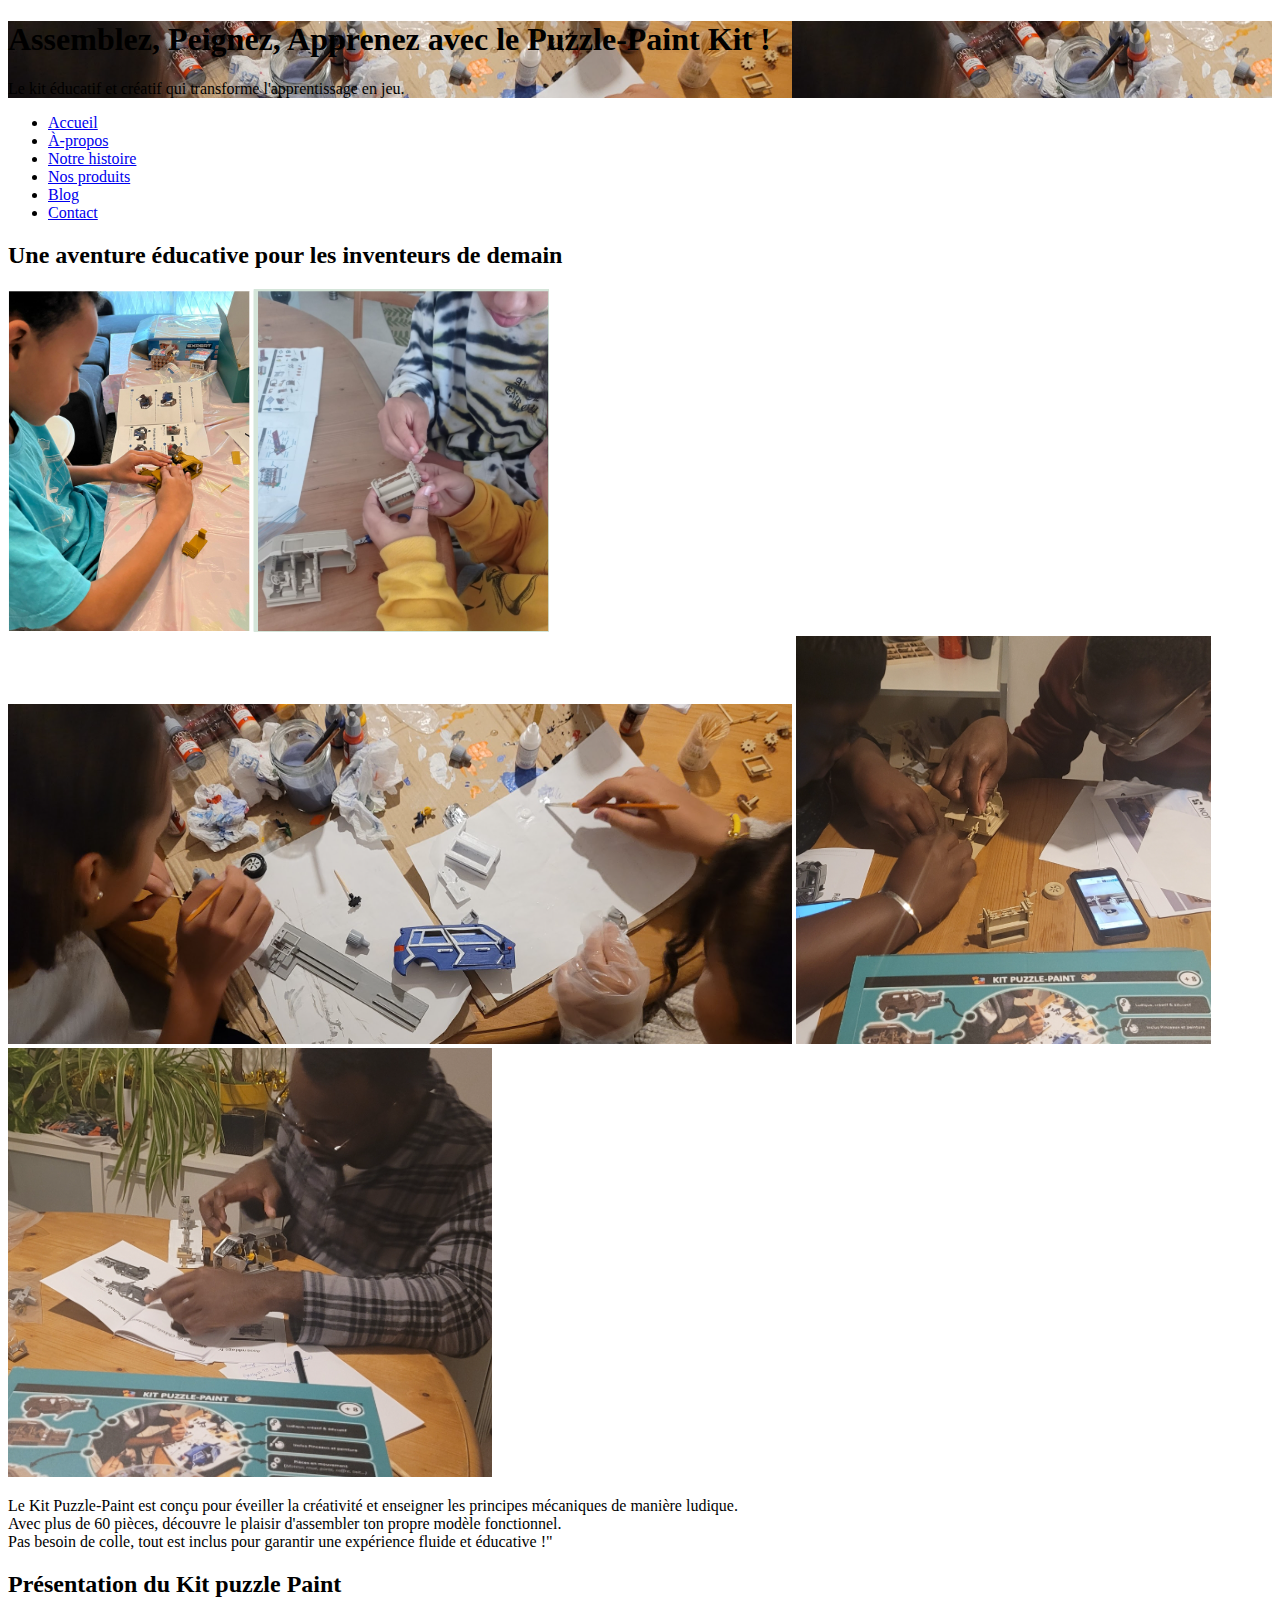
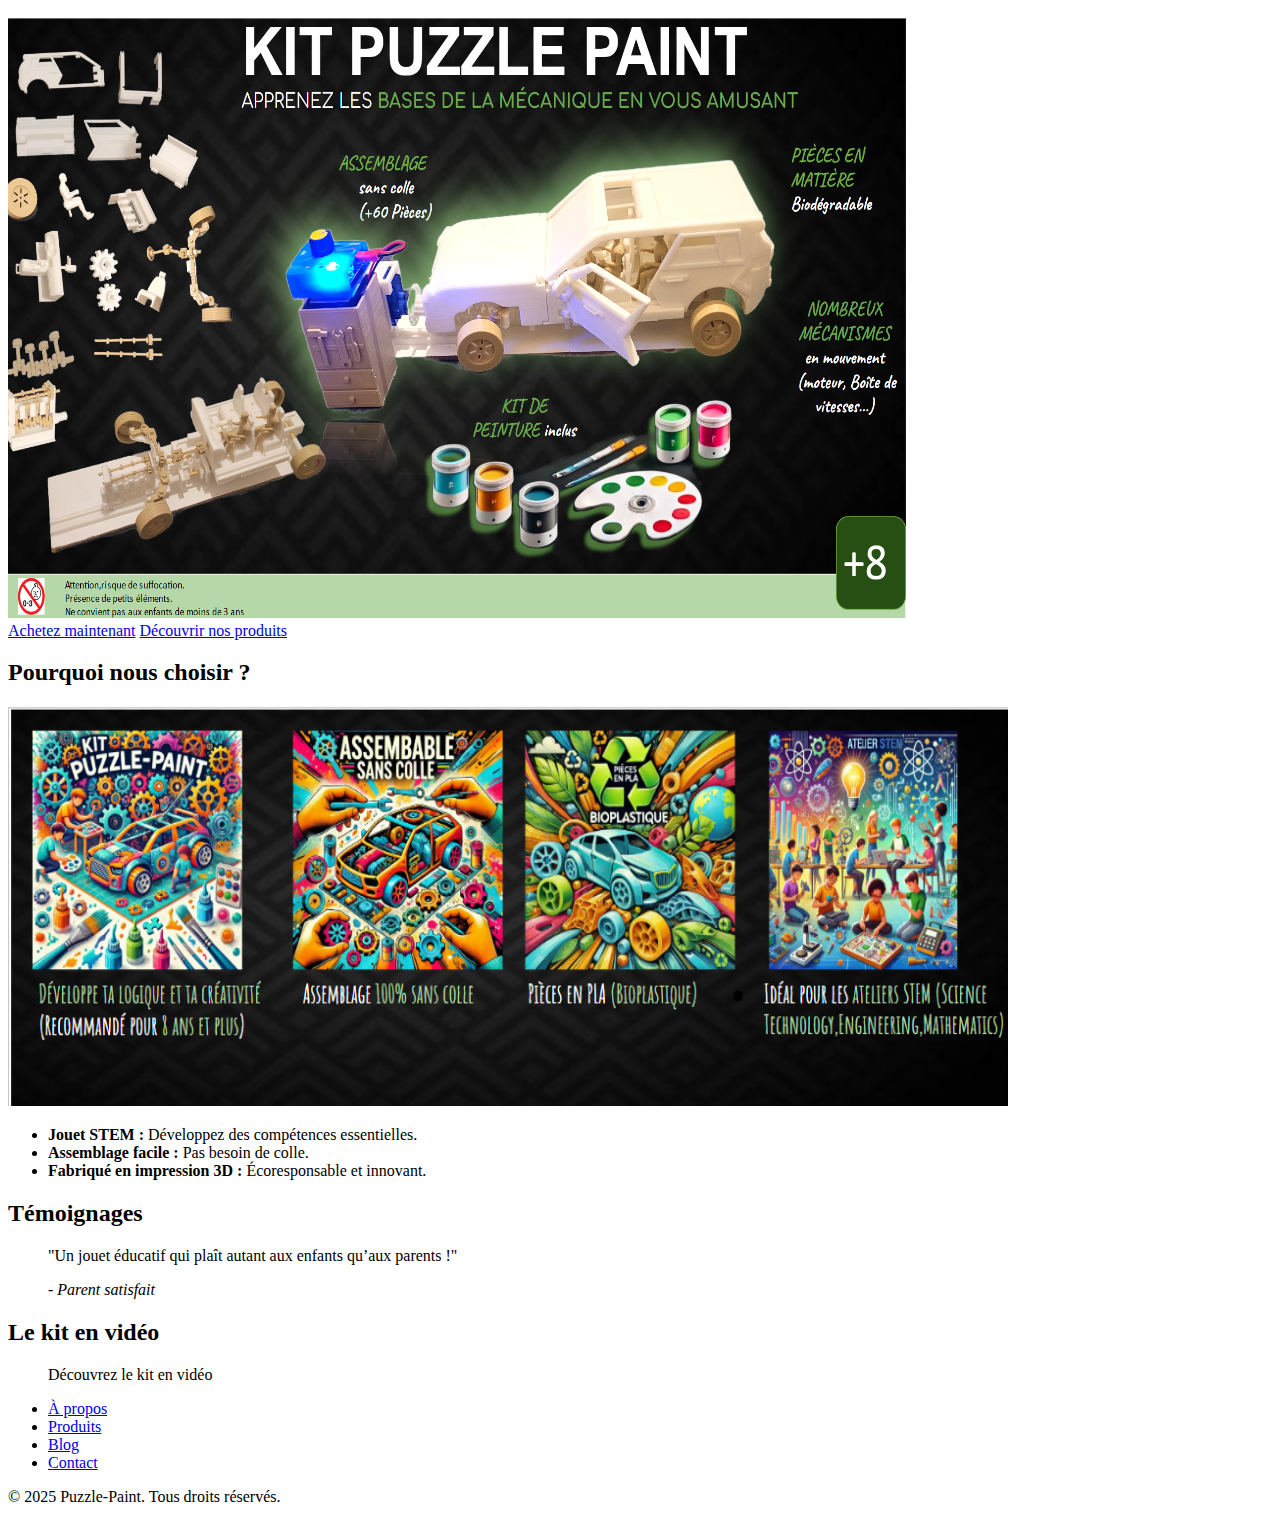
<file: Index.html>
<!DOCTYPE html>
<html lang="fr">
<head>
    <meta charset="UTF-8">
    <meta name="viewport" content="width=device-width, initial-scale=1.0">
    <title>Puzzle-Paint Kit</title>
    <link rel="stylesheet" href="CSS.txt">
    <!-- Intégration de la police Google Fonts -->
    <link href="https://fonts.googleapis.com/css2?family=Roboto:wght@400;700&display=swap" rel="stylesheet">
</head>
<body>
    <!-- Header avec image en arrière-plan -->
    <header class="header" style="background-image: url('background-header.png');">
        <div class="container">
            <h1>Assemblez, Peignez, Apprenez avec le Puzzle-Paint Kit !</h1>
            <p>Le kit éducatif et créatif qui transforme l'apprentissage en jeu.</p>
        </div>
        
    </header>

    <main>
        <nav class="navbar">
            <ul class="nav-list">
                <li><a href="1-PageAccueil.html">Accueil</a></li>
                <li><a href="3-APropos.html">À-propos</a></li>
                <li><a href="2-History.html">Notre histoire</a></li>
                <li><a href="products.html">Nos produits</a></li>
                <li><a href="5-Blog.html">Blog</a></li>
                <li><a href="4-Contact.html">Contact</a></li>
            </ul>
        </nav>
        <!-- Section avanture Educative -->
        <section class="features">
            <div class="container">
                <h2>Une aventure éducative pour les inventeurs de demain</h2>
                <div class="carousel">
                    <div class="carousel-images">
                        <img src="intro-image.png" alt="Image 1">
                        <img src="background-header.png" alt="Image 2">
                        <img src="carroussel1.png" alt="Image 3">
                        <img src="Carroussel2.png" alt="Image 4">
                    </div>
                </div>
            </div>
            <p>Le Kit Puzzle-Paint est conçu pour éveiller la créativité et enseigner 
                les principes mécaniques de manière ludique.<br>
                Avec plus de 60 pièces, découvre le plaisir d'assembler ton propre modèle fonctionnel.
                <br>Pas besoin de colle, tout est inclus pour garantir une expérience fluide et éducative !"</p>

        </section>

        <!-- Section Presentation du kit -->
               <section class="features">
                <div class="container">
                    <h2>Présentation du Kit puzzle Paint</h2>
                    <div class="image-wrapper">
                        <img src="imageKIT.png" 
                        alt="Illustration éducative" 
                        width="900"
                        height="600"
                        class="intro-image">
                        </div>
                        <div class="cta-buttons">
                            <a href="#" class="btn btn-primary">Achetez maintenant</a>
                            <a href="#" class="btn btn-secondary">Découvrir nos produits</a>
                        </div>  
                </div>
            </section>

        <!-- Section Pourquoi nous choisir ? -->
        <section class="why-us">
            <div class="container">
                <h2>Pourquoi nous choisir ?</h2>
                <div class="image-wrapper">
                    <img src="pqdchoisir.png" 
                    alt="Illustration éducative" 
                    width="1000"
                    height="400"
                    class="intro-image">
                    </div>
                <ul>
                    <li><strong>Jouet STEM :</strong> Développez des compétences essentielles.</li>
                    <li><strong>Assemblage facile :</strong> Pas besoin de colle.</li>
                    <li><strong>Fabriqué en impression 3D :</strong> Écoresponsable et innovant.</li>
                </ul>
            </div>
        </section>


        <!-- Section Témoignages -->
        <section class="testimonials">
            <div class="container">
                <h2>Témoignages</h2>
                <blockquote>
                    <p>"Un jouet éducatif qui plaît autant aux enfants qu’aux parents !"</p>
                    <cite>- Parent satisfait</cite>
                </blockquote>
            </div>
        </section>
        <!-- Section Vidéo -->
        <section class="testimonials">
            <div class="container">
                <h2>Le kit en vidéo</h2>
                <blockquote>
                    <p>Découvrez le kit en vidéo </p>
                </blockquote>
            </div>
        </section>
    </main>

    <!-- Footer -->
    <footer class="footer">
        <div class="container">
            <nav>
                <ul>
                    <li><a href="#">À propos</a></li>
                    <li><a href="#">Produits</a></li>
                    <li><a href="#">Blog</a></li>
                    <li><a href="#">Contact</a></li>
                </ul>
            </nav>
            <p>&copy; 2025 Puzzle-Paint. Tous droits réservés.</p>
        </div>
    </footer>
</body>
</html>
</file>
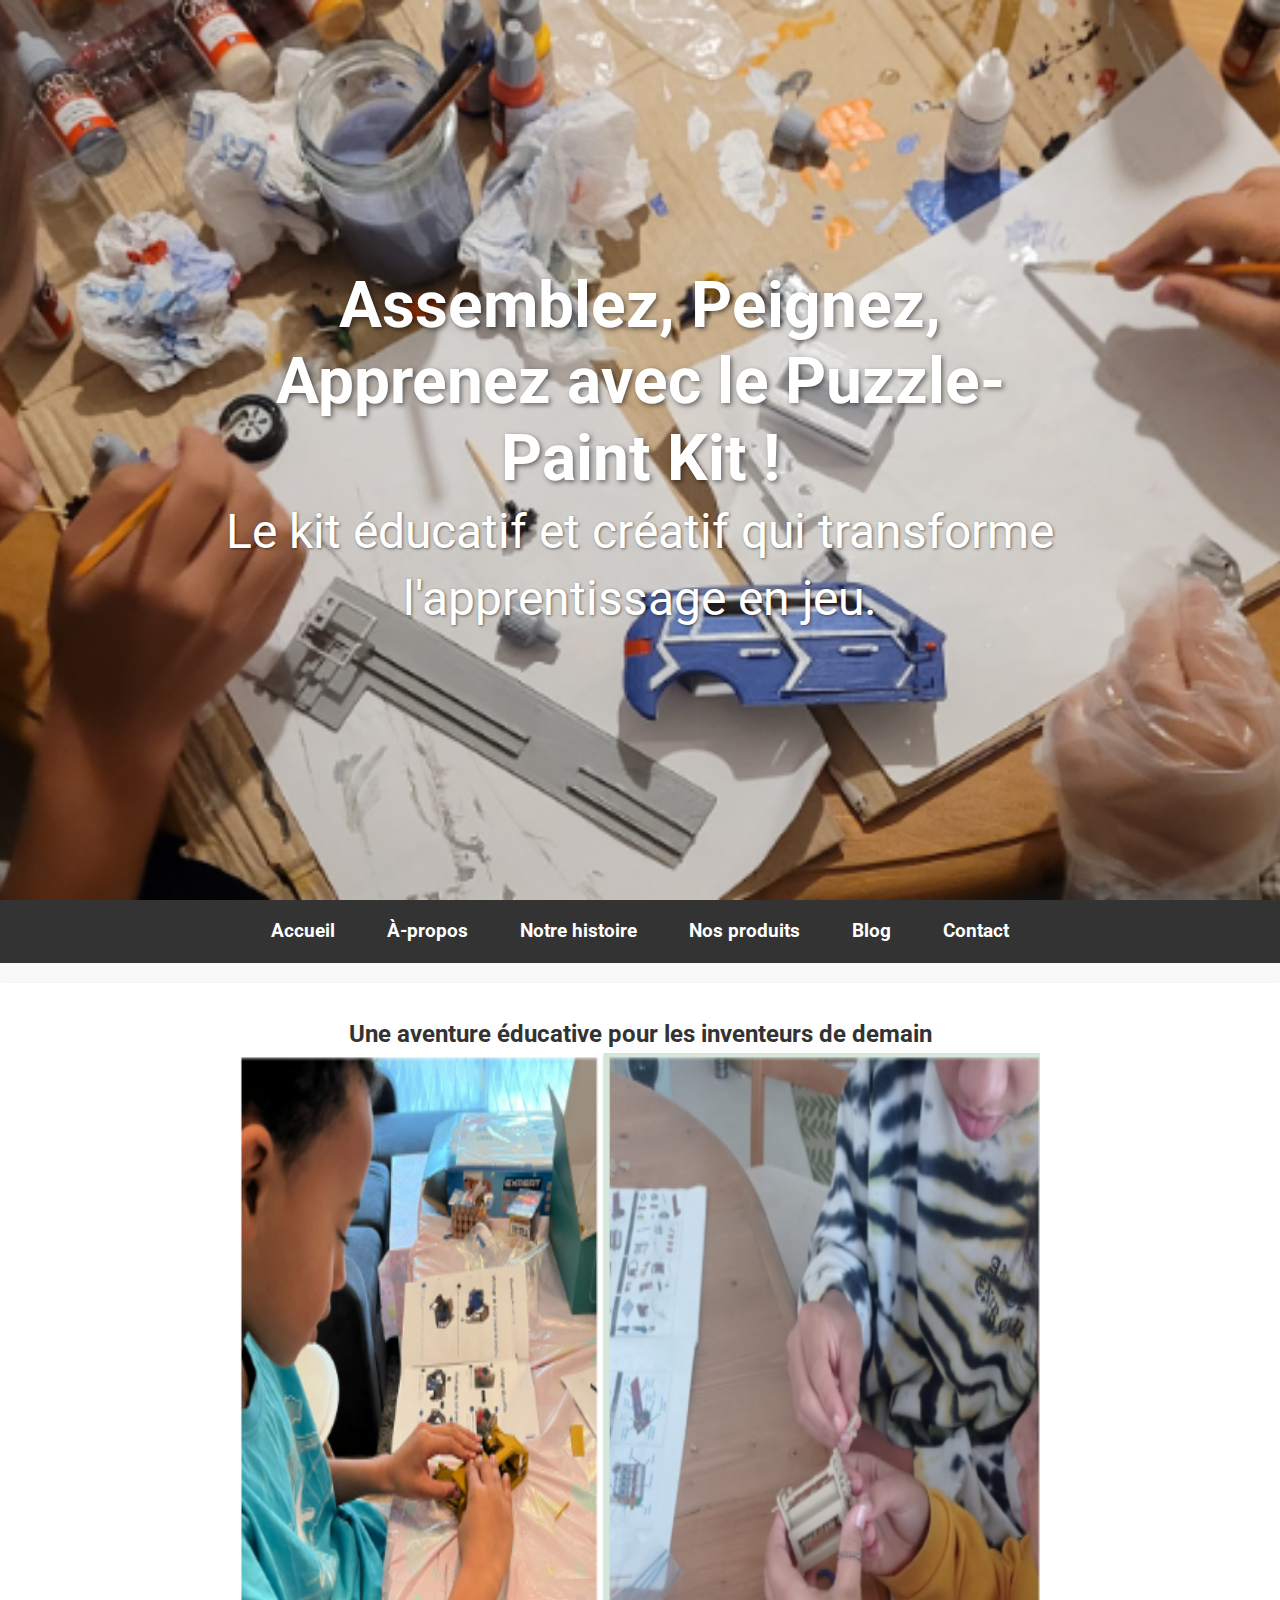
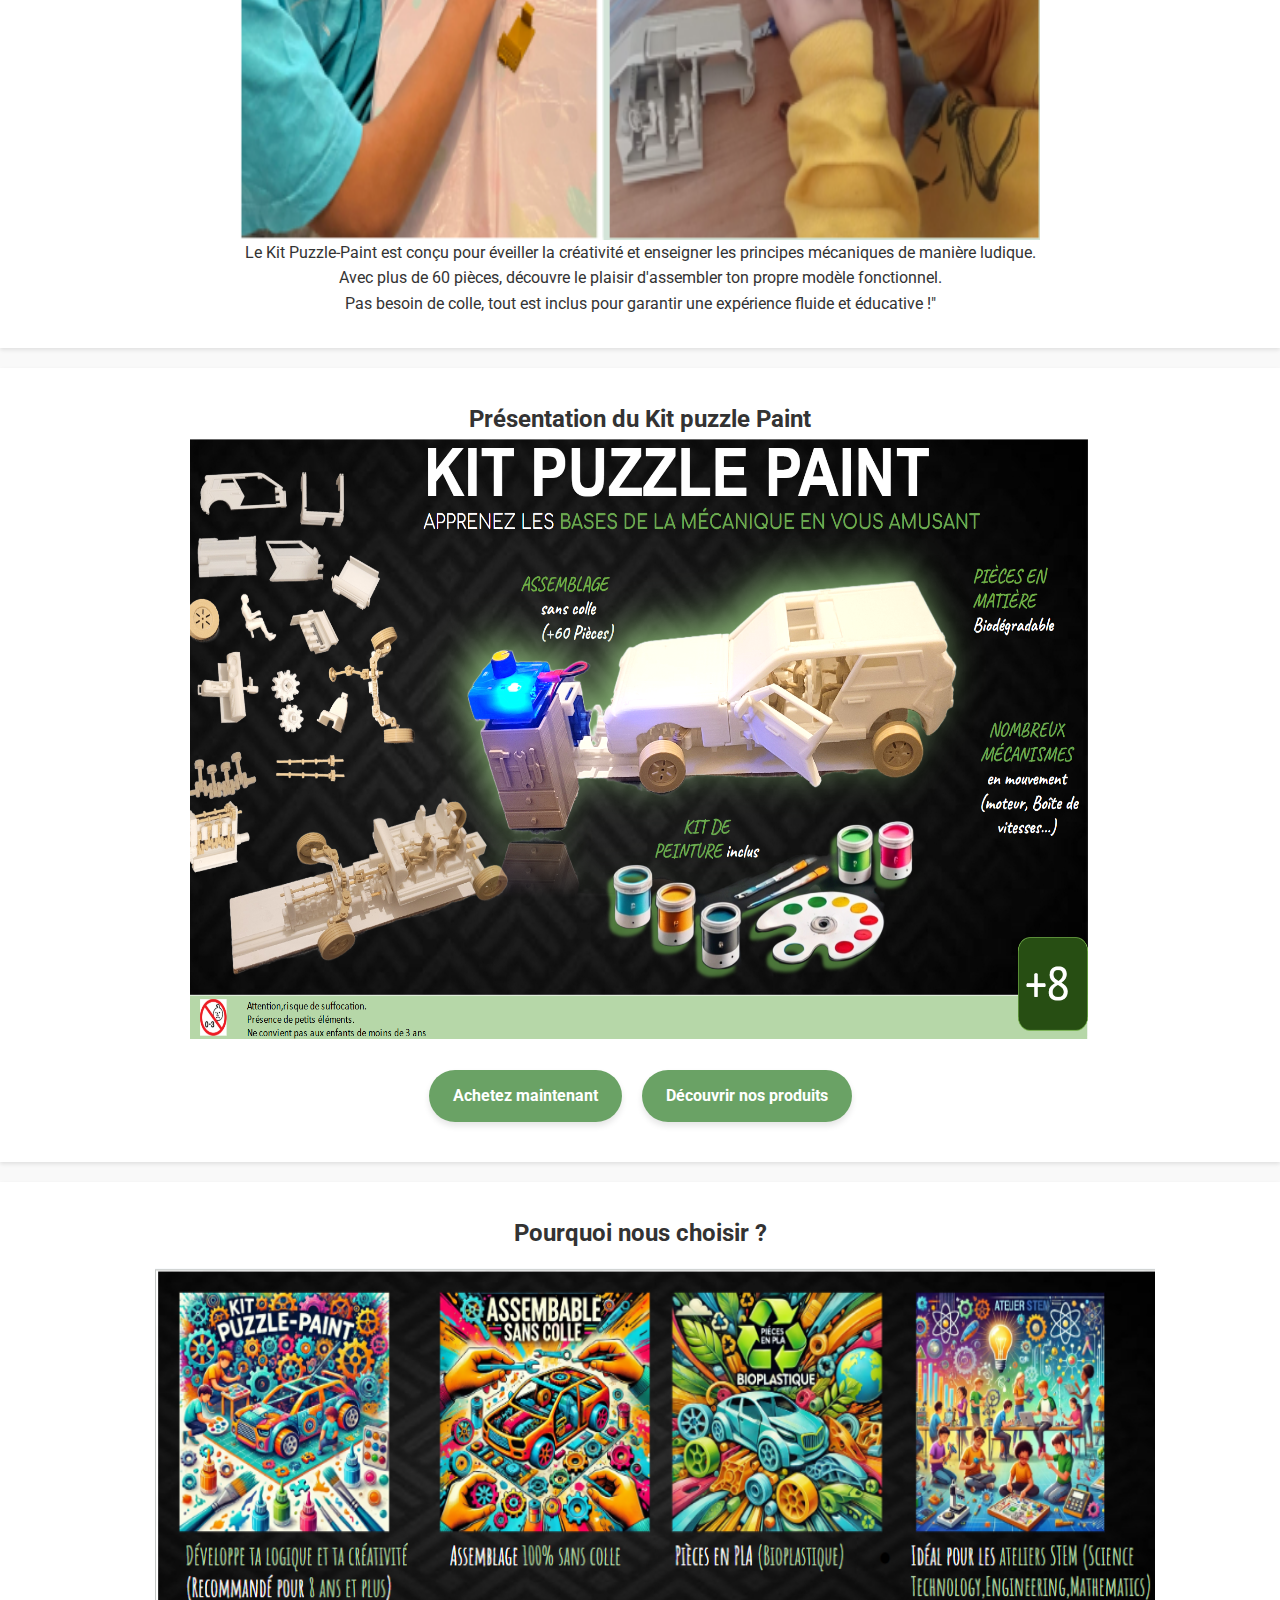
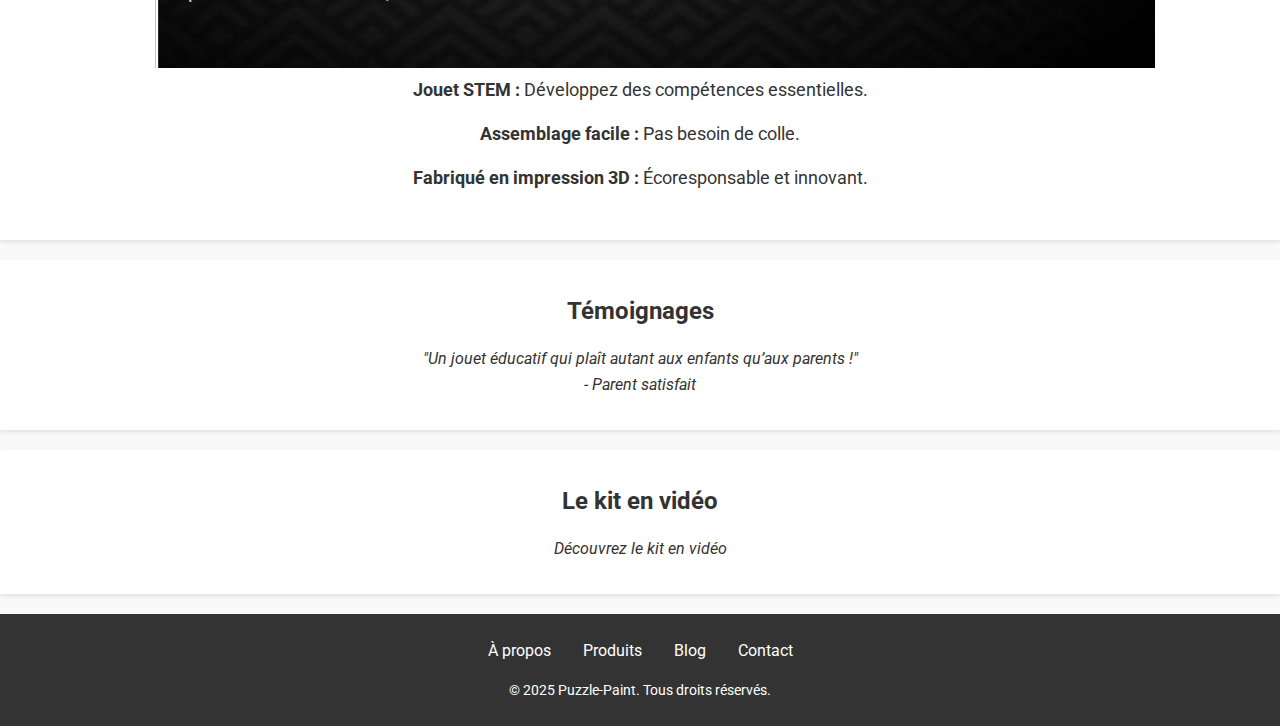
<file: index.html>
<!DOCTYPE html>
<html lang="fr">
<head>
    <meta charset="UTF-8">
    <meta name="viewport" content="width=device-width, initial-scale=1.0">
    <title>Puzzle-Paint Kit</title>
    <link rel="stylesheet" href="CSS.css">
    <!-- Intégration de la police Google Fonts -->
    <link href="https://fonts.googleapis.com/css2?family=Roboto:wght@400;700&display=swap" rel="stylesheet">
</head>
<body>
    <!-- Header avec image en arrière-plan -->
    <header class="header" style="background-image: url('background-header.png');">
        <div class="container">
            <h1>Assemblez, Peignez, Apprenez avec le Puzzle-Paint Kit !</h1>
            <p>Le kit éducatif et créatif qui transforme l'apprentissage en jeu.</p>
        </div>
        
    </header>

    <main>
        <nav class="navbar">
            <ul class="nav-list">
                <li><a href="1-PageAccueil.html">Accueil</a></li>
                <li><a href="3-APropos.html">À-propos</a></li>
                <li><a href="2-History.html">Notre histoire</a></li>
                <li><a href="products.html">Nos produits</a></li>
                <li><a href="5-Blog.html">Blog</a></li>
                <li><a href="4-Contact.html">Contact</a></li>
            </ul>
        </nav>
        <!-- Section avanture Educative -->
        <section class="features">
            <div class="container">
                <h2>Une aventure éducative pour les inventeurs de demain</h2>
                <div class="carousel">
                    <div class="carousel-images">
                        <img src="intro-image.png" alt="Image 1">
                        <img src="background-header.png" alt="Image 2">
                        <img src="carroussel1.png" alt="Image 3">
                        <img src="Carroussel2.png" alt="Image 4">
                    </div>
                </div>
            </div>
            <p>Le Kit Puzzle-Paint est conçu pour éveiller la créativité et enseigner 
                les principes mécaniques de manière ludique.<br>
                Avec plus de 60 pièces, découvre le plaisir d'assembler ton propre modèle fonctionnel.
                <br>Pas besoin de colle, tout est inclus pour garantir une expérience fluide et éducative !"</p>

        </section>

        <!-- Section Presentation du kit -->
               <section class="features">
                <div class="container">
                    <h2>Présentation du Kit puzzle Paint</h2>
                    <div class="image-wrapper">
                        <img src="imageKIT.png" 
                        alt="Illustration éducative" 
                        width="900"
                        height="600"
                        class="intro-image">
                        </div>
                        <div class="cta-buttons">
                            <a href="#" class="btn btn-primary">Achetez maintenant</a>
                            <a href="#" class="btn btn-secondary">Découvrir nos produits</a>
                        </div>  
                </div>
            </section>

        <!-- Section Pourquoi nous choisir ? -->
        <section class="why-us">
            <div class="container">
                <h2>Pourquoi nous choisir ?</h2>
                <div class="image-wrapper">
                    <img src="pqdchoisir.png" 
                    alt="Illustration éducative" 
                    width="1000"
                    height="400"
                    class="intro-image">
                    </div>
                <ul>
                    <li><strong>Jouet STEM :</strong> Développez des compétences essentielles.</li>
                    <li><strong>Assemblage facile :</strong> Pas besoin de colle.</li>
                    <li><strong>Fabriqué en impression 3D :</strong> Écoresponsable et innovant.</li>
                </ul>
            </div>
        </section>


        <!-- Section Témoignages -->
        <section class="testimonials">
            <div class="container">
                <h2>Témoignages</h2>
                <blockquote>
                    <p>"Un jouet éducatif qui plaît autant aux enfants qu’aux parents !"</p>
                    <cite>- Parent satisfait</cite>
                </blockquote>
            </div>
        </section>
        <!-- Section Vidéo -->
        <section class="testimonials">
            <div class="container">
                <h2>Le kit en vidéo</h2>
                <blockquote>
                    <p>Découvrez le kit en vidéo </p>
                </blockquote>
            </div>
        </section>
    </main>

    <!-- Footer -->
    <footer class="footer">
        <div class="container">
            <nav>
                <ul>
                    <li><a href="#">À propos</a></li>
                    <li><a href="#">Produits</a></li>
                    <li><a href="#">Blog</a></li>
                    <li><a href="#">Contact</a></li>
                </ul>
            </nav>
            <p>&copy; 2025 Puzzle-Paint. Tous droits réservés.</p>
        </div>
    </footer>
</body>
</html>
</file>
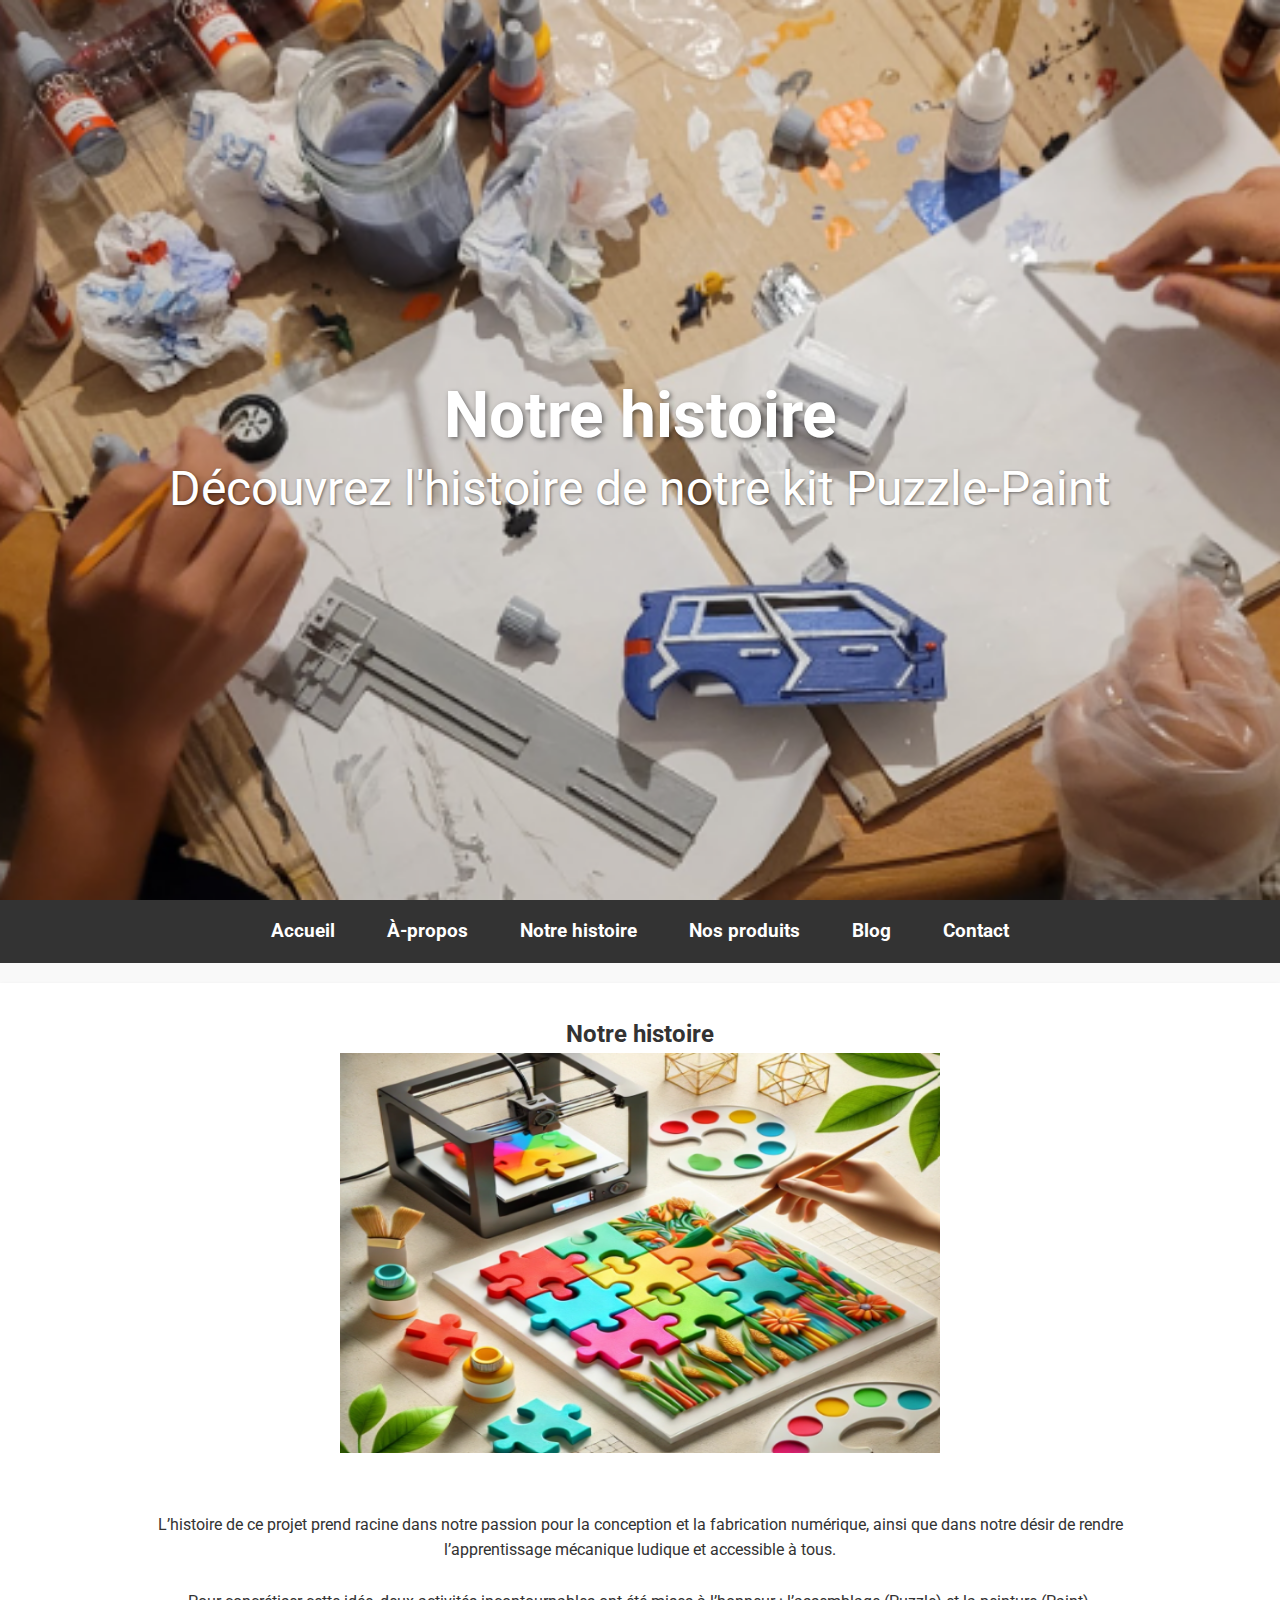
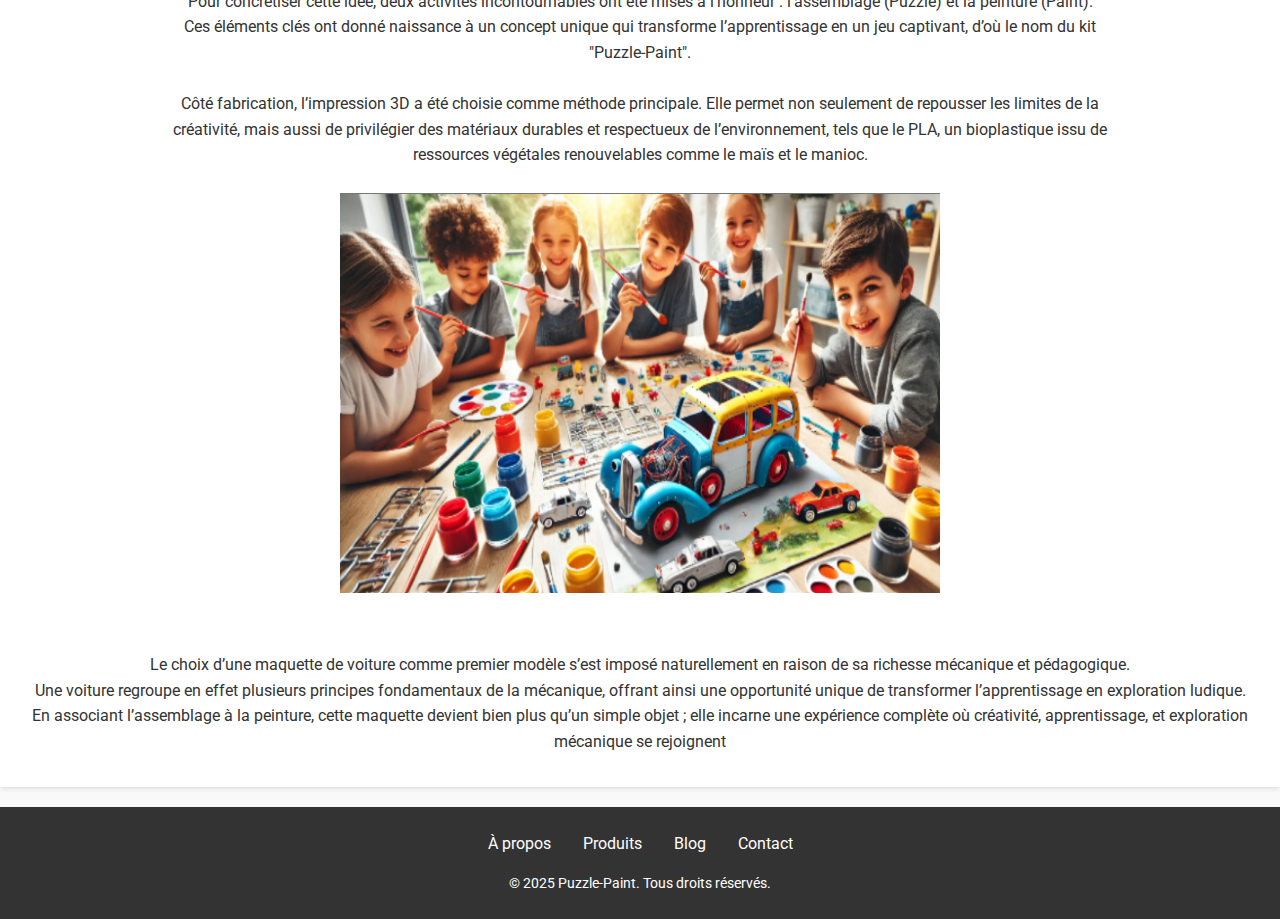
<file: 2-History.html>
<!DOCTYPE html>
<html lang="fr">
<head>
    <meta charset="UTF-8">
    <meta name="viewport" content="width=device-width, initial-scale=1.0">
    <title>Puzzle-Paint Kit</title>
    <link rel="stylesheet" href="CSS.css">
    <!-- Intégration de la police Google Fonts -->
    <link href="https://fonts.googleapis.com/css2?family=Roboto:wght@400;700&display=swap" rel="stylesheet">
</head>
<body>
    <!-- Header avec image en arrière-plan -->
    <header class="header" style="background-image: url('background-header.png');">
        <div class="container">
            <h1>Notre histoire</h1>
            <p>Découvrez l'histoire de notre kit Puzzle-Paint</p>
        </div>
        
    </header>

    <main>
        <nav class="navbar">
            <ul class="nav-list">
                <li><a href="index.html">Accueil</a></li>
                <li><a href="3-APropos.html">À-propos</a></li>
                <li><a href="2-History.html">Notre histoire</a></li>
                <li><a href="products.html">Nos produits</a></li>
                <li><a href="5-Blog.html">Blog</a></li>
                <li><a href="4-Contact.html">Contact</a></li>
            </ul>
        </nav>
        <!-- Notre Histoire -->
        <section class="features">
            <div class="container">
                <h2>Notre histoire</h2>
                <div class="image-wrapper">
                    <img src="history.png" 
                    alt="Illustration éducative" 
                    width="600"
                    height="400"
                    class="intro-image">
                    </div>
                    <p><Br><Br>L’histoire de ce projet prend racine dans notre passion pour la conception et la fabrication numérique, ainsi que dans notre désir de rendre l’apprentissage mécanique ludique et accessible à tous.
                        <br><br> Pour concrétiser cette idée, deux activités incontournables ont été mises à l’honneur : l’assemblage (Puzzle) et la peinture (Paint).  <br> Ces éléments clés ont donné naissance à un concept unique qui transforme l’apprentissage en un jeu captivant, d’où le nom du kit "Puzzle-Paint".
                        <br> <br>Côté fabrication, l’impression 3D a été choisie comme méthode principale. Elle permet non seulement de repousser les limites de la créativité, mais aussi de privilégier des matériaux durables et respectueux de l’environnement, tels que le PLA, un bioplastique issu de ressources végétales renouvelables comme le maïs et le manioc.<Br><Br></p>
            </div>
            <div class="image-wrapper">
                <img src="history2.png" 
                alt="Illustration éducative" 
                width="600"
                height="400"
                class="intro-image">
                </div>
            <p> <Br><Br>Le choix d’une maquette de voiture comme premier modèle s’est imposé naturellement en raison de sa richesse mécanique et pédagogique. 
                <br> Une voiture regroupe en effet plusieurs principes fondamentaux de la mécanique, offrant ainsi une opportunité unique de transformer l’apprentissage en exploration ludique.
                <br> En associant l’assemblage à la peinture, cette maquette devient bien plus qu’un simple objet ; elle incarne une expérience complète où créativité, apprentissage, et exploration mécanique se rejoignent
                </p>
        </section>
    </main>

    <!-- Footer -->
    <footer class="footer">
        <div class="container">
            <nav>
                <ul>
                    <li><a href="#">À propos</a></li>
                    <li><a href="#">Produits</a></li>
                    <li><a href="#">Blog</a></li>
                    <li><a href="#">Contact</a></li>
                </ul>
            </nav>
            <p>&copy; 2025 Puzzle-Paint. Tous droits réservés.</p>
        </div>
    </footer>
</body>
</html>
</file>
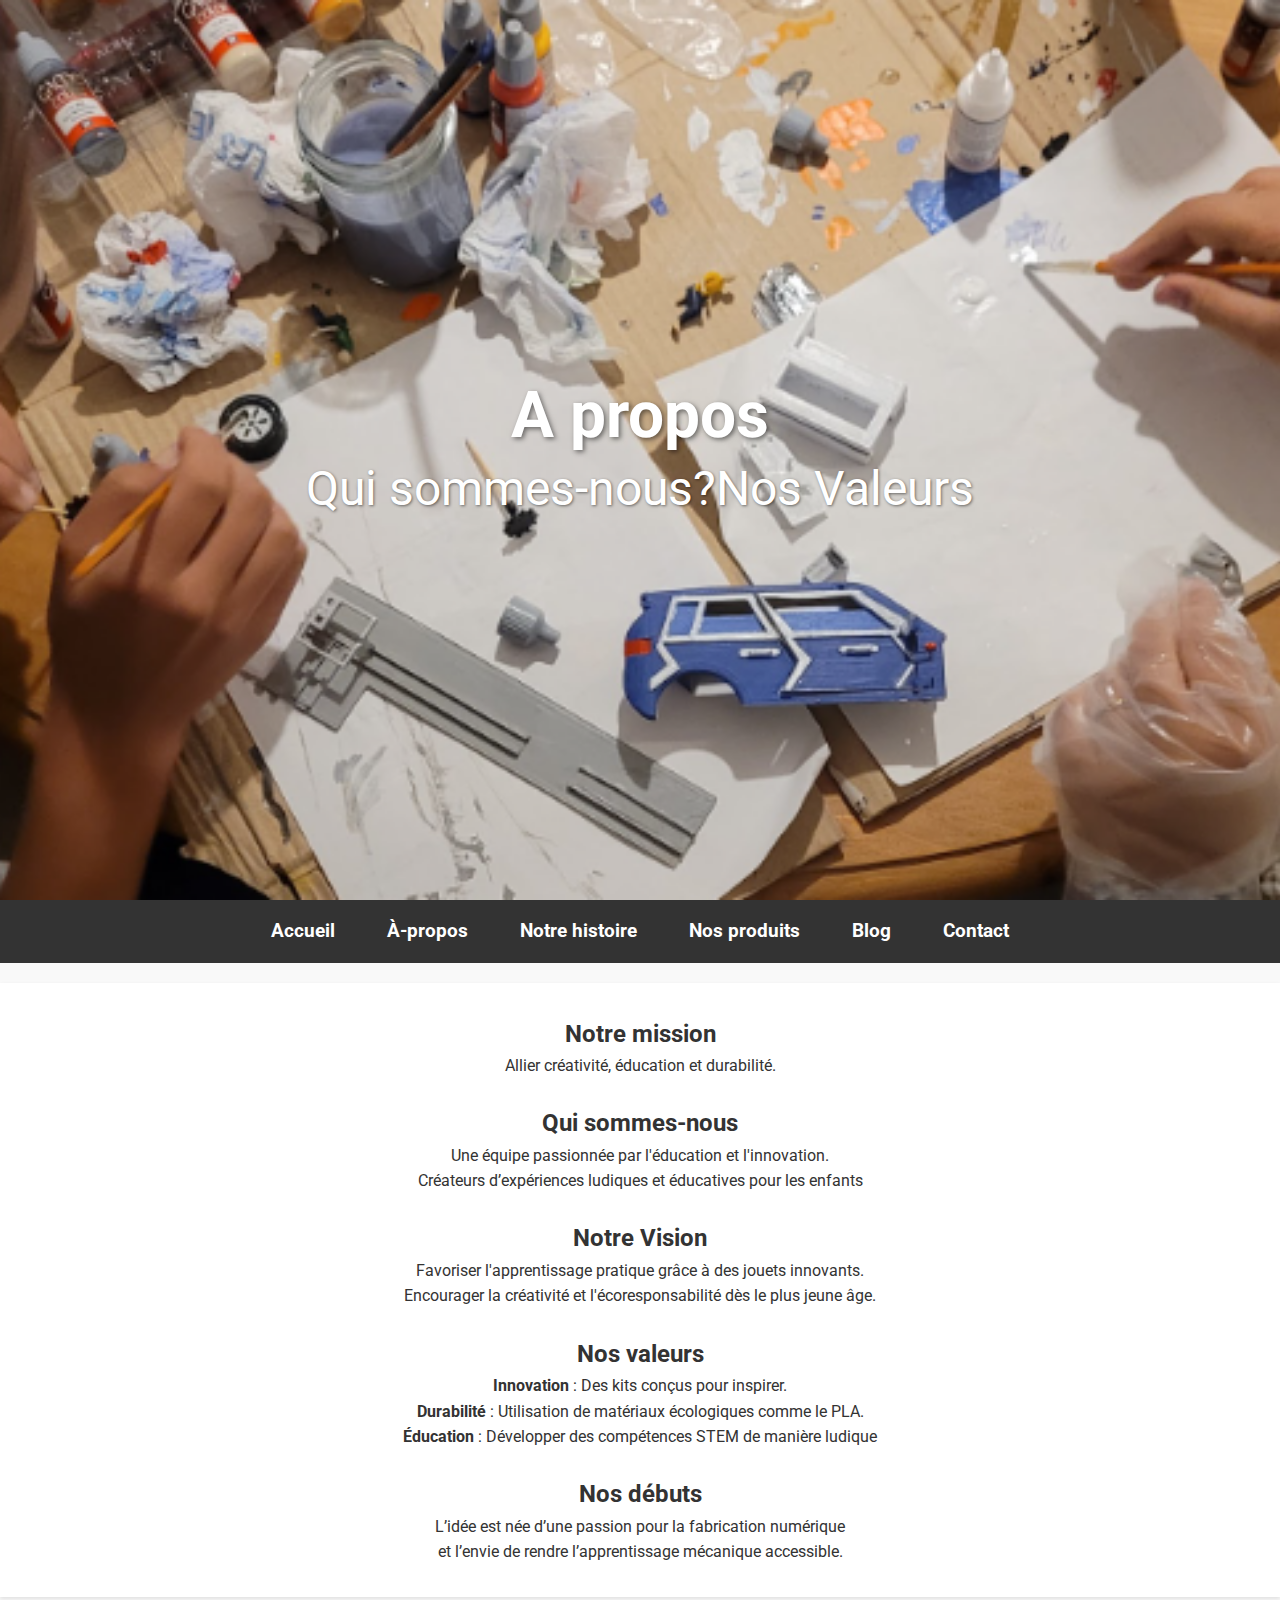
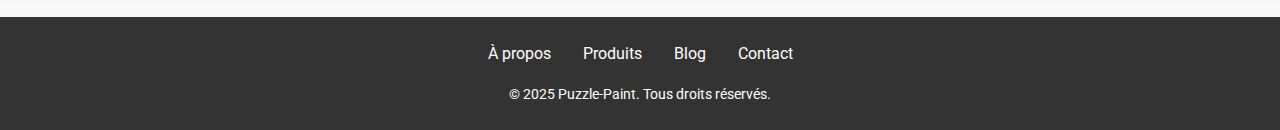
<file: 3-APropos.html>
<!DOCTYPE html>
<html lang="fr">
<head>
    <meta charset="UTF-8">
    <meta name="viewport" content="width=device-width, initial-scale=1.0">
    <title>Puzzle-Paint Kit</title>
    <link rel="stylesheet" href="CSS.css">
    <!-- Intégration de la police Google Fonts -->
    <link href="https://fonts.googleapis.com/css2?family=Roboto:wght@400;700&display=swap" rel="stylesheet">
</head>
<body>
    <!-- Header avec image en arrière-plan -->
    <header class="header" style="background-image: url('background-header.png');">
        <div class="container">
            <h1>A propos</h1>
            <p>Qui sommes-nous?Nos Valeurs</p>
        </div>
        
    </header>

    <main>
        <nav class="navbar">
            <ul class="nav-list">
                <li><a href="index.html">Accueil</a></li>
                <li><a href="3-APropos.html">À-propos</a></li>
                <li><a href="2-History.html">Notre histoire</a></li>
                <li><a href="products.html">Nos produits</a></li>
                <li><a href="5-Blog.html">Blog</a></li>
                <li><a href="4-Contact.html">Contact</a></li>
            </ul>
        </nav>
        <!-- Notre Mission -->
        <section class="features">
            <div class="container">
                <h2>Notre mission</h2>
                    </div>
                    <p>Allier créativité, éducation et durabilité.<Br><Br></p>
                <h2>Qui sommes-nous</h2>
                <p>Une équipe passionnée par l'éducation et l'innovation.
                    <Br>Créateurs d’expériences ludiques et éducatives pour les enfants
                    <Br><Br></p>
                        <h2>Notre Vision</h2>
                    </div>
                    <p>Favoriser l'apprentissage pratique grâce à des jouets innovants.<Br>
                        Encourager la créativité et l'écoresponsabilité dès le plus jeune âge.
                        <Br><Br></p>
                <h2>Nos valeurs</h2>
                <p> 
                    <strong>Innovation </strong> : Des kits conçus pour inspirer.<Br>
                    <strong> Durabilité</strong> : Utilisation de matériaux écologiques comme le PLA.<Br>
                    <strong> Éducation </strong>: Développer des compétences STEM de manière ludique<Br>
                            <Br></p>
                    <h2>Nos débuts</h2>
                <p>L’idée est née d’une passion pour la fabrication numérique <Br> et l’envie de rendre l’apprentissage mécanique accessible.
                    </p>
        </section>
    </main>

    <!-- Footer -->
    <footer class="footer">
        <div class="container">
            <nav>
                <ul>
                    <li><a href="#">À propos</a></li>
                    <li><a href="#">Produits</a></li>
                    <li><a href="#">Blog</a></li>
                    <li><a href="#">Contact</a></li>
                </ul>
            </nav>
            <p>&copy; 2025 Puzzle-Paint. Tous droits réservés.</p>
        </div>
    </footer>
</body>
</html>
</file>
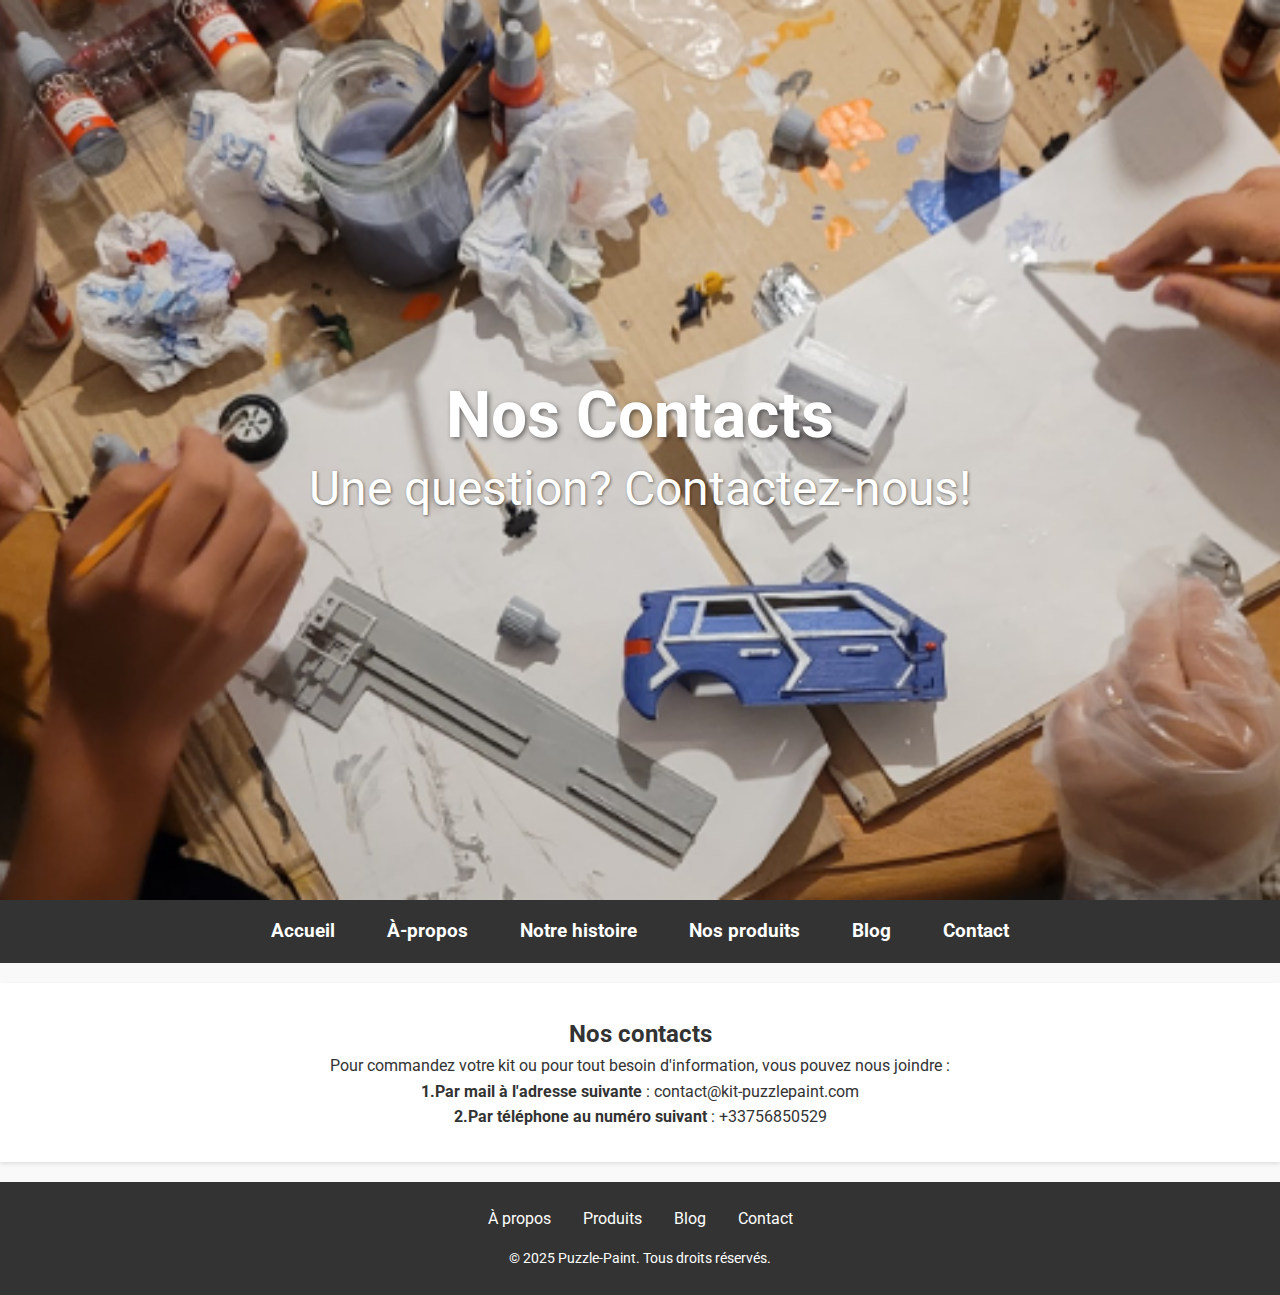
<file: 4-Contact.html>
<!DOCTYPE html>
<html lang="fr">
<head>
    <meta charset="UTF-8">
    <meta name="viewport" content="width=device-width, initial-scale=1.0">
    <title>Puzzle-Paint Kit</title>
    <link rel="stylesheet" href="CSS.css">
    <!-- Intégration de la police Google Fonts -->
    <link href="https://fonts.googleapis.com/css2?family=Roboto:wght@400;700&display=swap" rel="stylesheet">
</head>
<body>
    <!-- Header avec image en arrière-plan -->
    <header class="header" style="background-image: url('background-header.png');">
        <div class="container">
            <h1>Nos Contacts</h1>
            <p>Une question? Contactez-nous!</p>
        </div>
        
    </header>

    <main>
        <nav class="navbar">
            <ul class="nav-list">
                <li><a href="index.html">Accueil</a></li>
                <li><a href="3-APropos.html">À-propos</a></li>
                <li><a href="2-History.html">Notre histoire</a></li>
                <li><a href="products.html">Nos produits</a></li>
                <li><a href="5-Blog.html">Blog</a></li>
                <li><a href="4-Contact.html">Contact</a></li>
            </ul>
        </nav>
        <!-- Notre Histoire -->
        <section class="features">
            <div class="container">
                <h2>Nos contacts</h2>
                    <p>Pour commandez votre kit ou pour tout besoin d'information, vous pouvez nous joindre :<br>
                        <strong> 1.Par mail à l'adresse suivante</strong> : contact@kit-puzzlepaint.com<br>
                        <strong>2.Par téléphone au numéro suivant</strong> : +33756850529 </p>
            </div>
        </section>
    </main>

    <!-- Footer -->
    <footer class="footer">
        <div class="container">
            <nav>
                <ul>
                    <li><a href="#">À propos</a></li>
                    <li><a href="#">Produits</a></li>
                    <li><a href="#">Blog</a></li>
                    <li><a href="#">Contact</a></li>
                </ul>
            </nav>
            <p>&copy; 2025 Puzzle-Paint. Tous droits réservés.</p>
        </div>
    </footer>
</body>
</html>
</file>
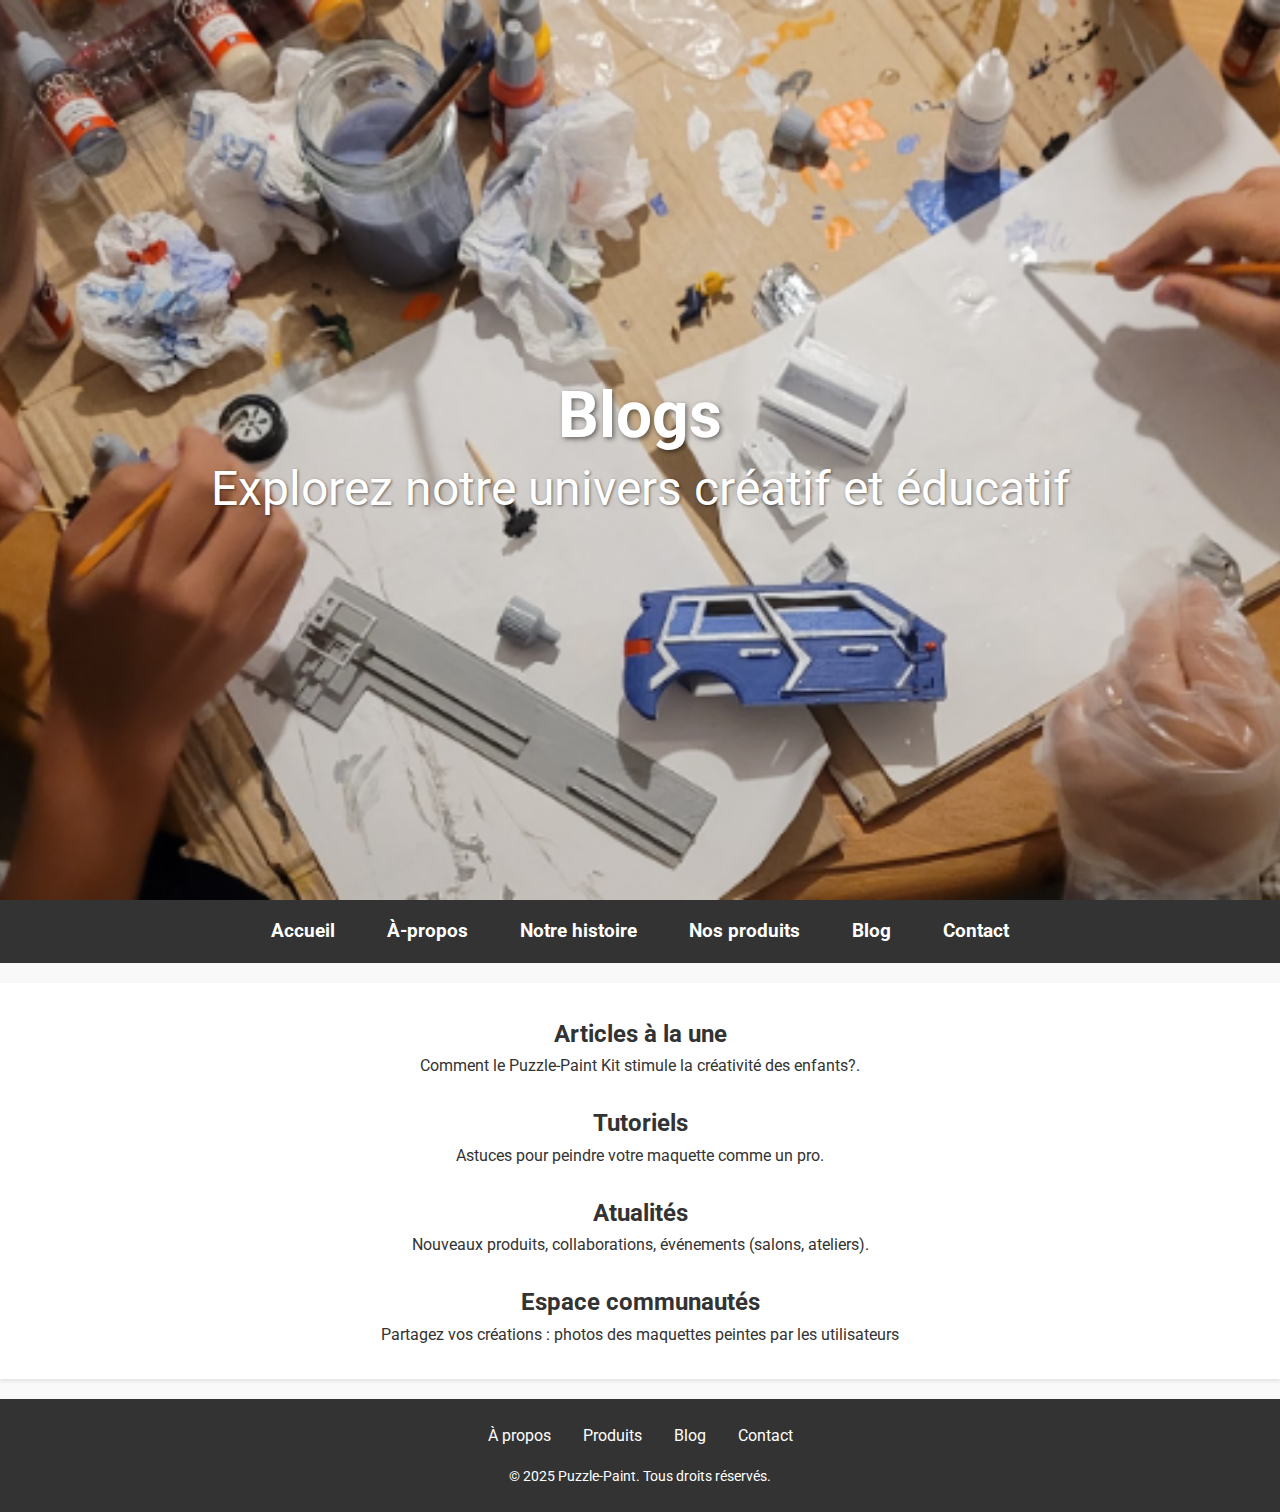
<file: 5-Blog.html>
<!DOCTYPE html>
<html lang="fr">
<head>
    <meta charset="UTF-8">
    <meta name="viewport" content="width=device-width, initial-scale=1.0">
    <title>Puzzle-Paint Kit</title>
    <link rel="stylesheet" href="CSS.css">
    <!-- Intégration de la police Google Fonts -->
    <link href="https://fonts.googleapis.com/css2?family=Roboto:wght@400;700&display=swap" rel="stylesheet">
</head>
<body>
    <!-- Header avec image en arrière-plan -->
    <header class="header" style="background-image: url('background-header.png');">
        <div class="container">
            <h1>Blogs</h1>
            <p>Explorez notre univers créatif et éducatif</p>
        </div>
        
    </header>

    <main>
        <nav class="navbar">
            <ul class="nav-list">
                <li><a href="index.html">Accueil</a></li>
                <li><a href="3-APropos.html">À-propos</a></li>
                <li><a href="2-History.html">Notre histoire</a></li>
                <li><a href="products.html">Nos produits</a></li>
                <li><a href="5-Blog.html">Blog</a></li>
                <li><a href="4-Contact.html">Contact</a></li>
            </ul>
        </nav>
        <!-- Notre Blog -->
        <section class="features">
            <div class="container">
                <h2>Articles à la une</h2>
                    </div>
                    <p>Comment le Puzzle-Paint Kit stimule la créativité des enfants?.<Br><Br></p>
                <h2>Tutoriels</h2>
                <p>Astuces pour peindre votre maquette comme un pro.<Br><Br>
                <h2>Atualités</h2>
                <p>Nouveaux produits, collaborations, événements (salons, ateliers).<Br><Br></p>
                    <h2>Espace communautés</h2>
                <p>Partagez vos créations : photos des maquettes peintes par les utilisateurs
                    </p>
        </section>
    </main>

    <!-- Footer -->
    <footer class="footer">
        <div class="container">
            <nav>
                <ul>
                    <li><a href="#">À propos</a></li>
                    <li><a href="#">Produits</a></li>
                    <li><a href="#">Blog</a></li>
                    <li><a href="#">Contact</a></li>
                </ul>
            </nav>
            <p>&copy; 2025 Puzzle-Paint. Tous droits réservés.</p>
        </div>
    </footer>
</body>
</html>
</file>
<file: CSS.css>
/* Réinitialisation CSS de base */
* {
    margin: 0;
    padding: 0;
    box-sizing: border-box;
}

body {
    font-family: 'Roboto', sans-serif;
    line-height: 1.6;
    color: #333;
    background-color: #f9f9f9;
}
/* Conteneur principal pour limiter la largeur */
.container {
    width: 90%; /* Utilise 90% de la largeur de l'écran */
    max-width: 1000px; /* Limite la largeur maximale à 1200px */
    margin: 0 auto; /* Centre le contenu horizontalement */
    padding: 0 15px; /* Ajoute un peu d'espace intérieur à gauche et à droite */
    box-sizing: border-box; /* Inclut la bordure et le padding dans la largeur */
}


/* Section en haut de page avec une image de fond */
header {
    background: url('background-header.png') no-repeat center center;
    background-size: cover;
    height: 900px;
    display: flex;
    flex-direction: column;
    justify-content: center;
    align-items: center;
    text-align: center;
    padding: 0 20px;
}

header h1 {
    font-size: 4rem; /* Ajustez la taille pour agrandir */
    text-align: center; /* Centré horizontalement */
    max-width: 90%; /* Permet au texte d'occuper plus d'espace */
    margin: 0 auto; /* Centre le texte en cas de largeur maximale définie */
    line-height: 1.2; /* Réduit l'espacement vertical entre les lignes */
    color: white;
    text-shadow: 2px 2px 5px rgba(0, 0, 0, 0.5);
}

header p {
    font-size: 3rem;
    line-height: 1.4;
    color: white;
    text-shadow: 1px 1px 3px rgba(0, 0, 0, 0.5);
}

/* Style général du menu */
.navbar {
    background-color: #333; /* Couleur de fond */
    padding: 1rem 0; /* Espacement vertical */
    text-align: center; /* Centre les éléments horizontalement */
}

.nav-list {
    list-style-type: none; /* Supprime les puces */
    margin: 0;
    padding: 0;
    display: inline-flex; /* Met les éléments en ligne */
    gap: 20px; /* Ajoute de l'espace entre les éléments */
}

.nav-list li {
    display: inline; /* Chaque élément est en ligne */
}

.nav-list a {
    text-decoration: none; /* Supprime le soulignement */
    color: white; /* Couleur du texte */
    font-size: 1.2rem; /* Taille du texte */
    font-weight: bold; /* Texte en gras */
    padding: 0.5rem 1rem; /* Espacement intérieur */
    transition: background-color 0.3s ease; /* Animation fluide pour le survol */
    border-radius: 5px; /* Coins arrondis */
}

.nav-list a:hover {
    background-color: #555; /* Couleur au survol */
    color: #fff; /* Couleur du texte au survol */
}

/* Section Introduction avec une image au-dessus du texte */
.intro {
    text-align: center;
    padding: 2rem 1rem;
    background-color: #ffffff;
    margin-top: 20px;
    box-shadow: 0 2px 4px rgba(0, 0, 0, 0.1);
    position: relative;
}

.intro::before {
    content: '';
    background: url('intro-image.jpg') no-repeat center center/cover;
    display: block;
    width: 100%;
    height: 200px;
    margin-bottom: 1rem;
}

.intro video {
    max-width: 100%;
    height: auto;
    border-radius: 10px;
    margin-bottom: 1rem;
}

/* Boutons avec un design plus moderne */
.cta-buttons {
    text-align: center;
    margin-top: 1rem;
}

.btn {
    display: inline-block;
    padding: 0.8rem 1.5rem;
    margin: 0.5rem;
    border-radius: 30px;
    background-color:rgba(59, 133, 52, 0.76);
    color: white;
    font-size: 1rem;
    font-weight: bold;
    text-decoration: none;
    transition: all 0.3s ease;
    box-shadow: 0 4px 6px rgba(0, 0, 0, 0.1);
}

.btn:hover {
    background-color:rgba(0, 211, 63, 0.52);
    box-shadow: 0 6px 8px rgba(0, 0, 0, 0.2);
}

/* Section Témoignages et Pourquoi Nous Choisir */
.testimonials,.features,
.why-us {
    text-align: center;
    padding: 2rem 1rem;
    margin-top: 20px;
    background-color: #ffffff;
    box-shadow: 0 2px 4px rgba(0, 0, 0, 0.1);
}

.testimonials h2, 
.why-us h2 {
    margin-bottom: 1rem;
    color: #333;
}

.testimonials blockquote,
.why-us ul {
    max-width: 600px;
    margin: 0 auto;
    text-align: center;
}

.testimonials blockquote p {
    font-style: italic;
}

.why-us ul {
    list-style: none;
    padding: 0;
}

.why-us ul li {
    margin-bottom: 1rem;
    font-size: 1.1rem;
}

/* Footer avec bande de fond */
footer {
    background-color: #333;
    color: white;
    text-align: center;
    padding: 1.5rem 1rem;
    margin-top: 20px;
}

footer nav ul {
    list-style: none;
    display: flex;
    justify-content: center;
    margin-bottom: 1rem;
    padding: 0;
}

footer nav ul li {
    margin: 0 1rem;
}

footer nav ul li a {
    color: white;
    text-decoration: none;
    font-size: 1rem;
}

footer nav ul li a:hover {
    text-decoration: underline;
}

footer p {
    font-size: 0.9rem;
    margin-top: 1rem;
}


/* Conteneur du carrousel */
.carousel {
    width: 100%; /* Adaptez à la largeur souhaitée */
    max-width: 800px; /* Largeur maximale pour limiter la taille */
    overflow: hidden; /* Masque les images qui dépassent du conteneur */
    margin: 0 auto; /* Centre le carrousel */
    position: relative;
}

/* Conteneur des images */
.carousel-images {
    display: flex; /* Les images sont alignées en ligne */
    animation: slide 20s infinite; /* Animation de défilement */
}

/* Chaque image */
.carousel-images img {
    width: 100%; /* Chaque image occupe toute la largeur du conteneur */
    flex-shrink: 0; /* Empêche les images de se réduire */
}

/* Animation de défilement */
@keyframes slide {
    0% {
        transform: translateX(0); /* Position initiale */
    }
    25% {
        transform: translateX(-100%); /* Déplace d'une image */
    }
    50% {
        transform: translateX(-200%); /* Déplace de deux images */
    }
     75% {
        transform: translateX(-300%); /* Déplace de deux images */
    }
    100% {
        transform: translateX(0); /* Retour à la position initiale */
    }
}
</file>
